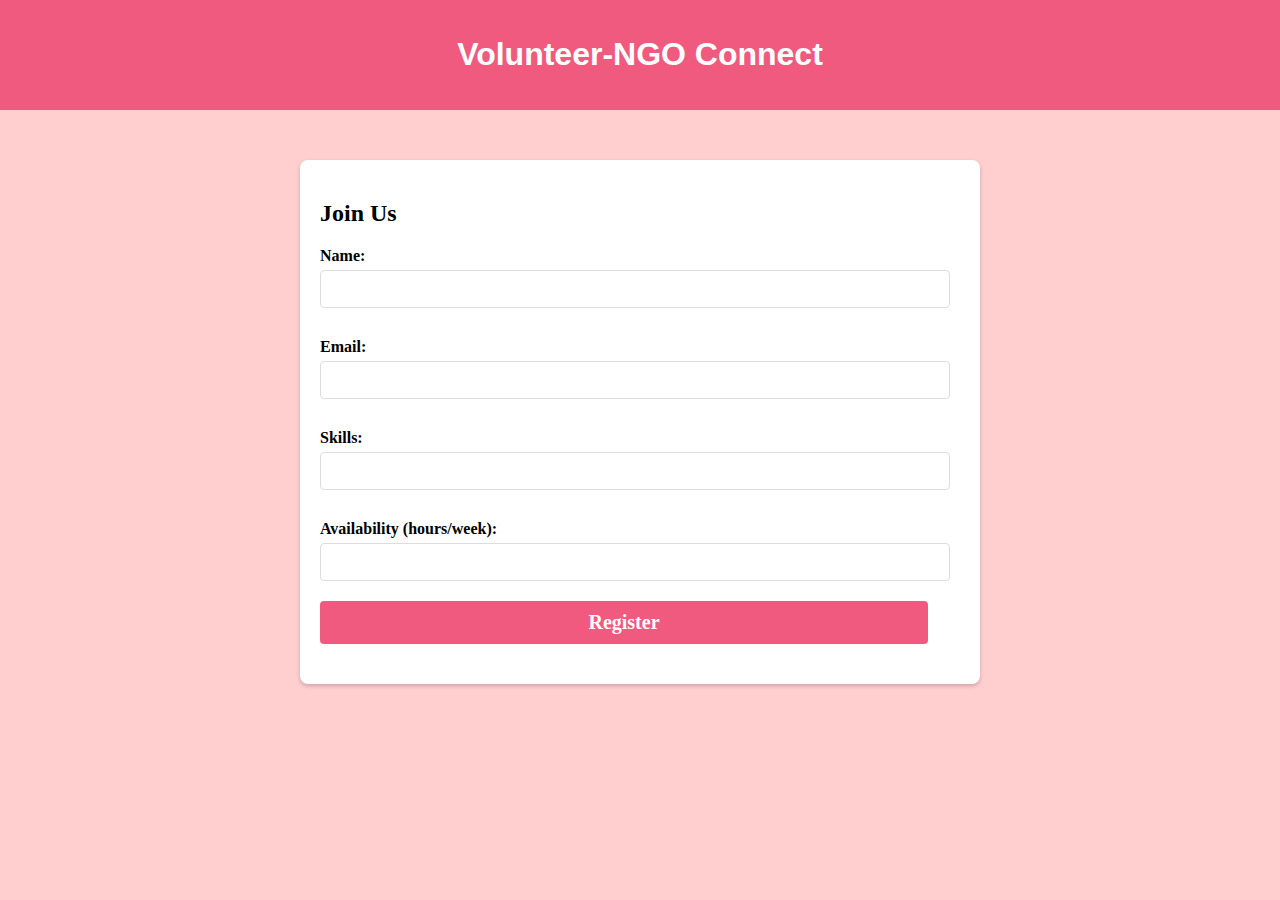
<file: index.html>
<!DOCTYPE html>
<html lang="en">
<head>
    <meta charset="UTF-8">
    <meta name="viewport" content="width=device-width, initial-scale=1.0">
    <title>Volunteer NGO   Platform</title>
    <link rel="stylesheet" href="/static/styles.css">
</head>
<body>
    <header>
        <h1>Volunteer-NGO Connect</h1>
    </header>
    <main>
        <div class="container">
            <h2>Join Us</h2>
            <form id="registrationForm">
                <label for="name">Name:</label>
                <input type="text" id="name" name="name" required>
                
                <label for="email">Email:</label>
                <input type="email" id="email" name="email" required>
                
                <label for="skills">Skills:</label>
                <input type="text" id="skills" name="skills" required>
                
                <label for="availability">Availability (hours/week):</label>
                <input type="number" id="availability" name="availability" required>
                
                <button type="submit">Register</button>
            </form>
        </div>
    </main>
</body>
</html>
</file>
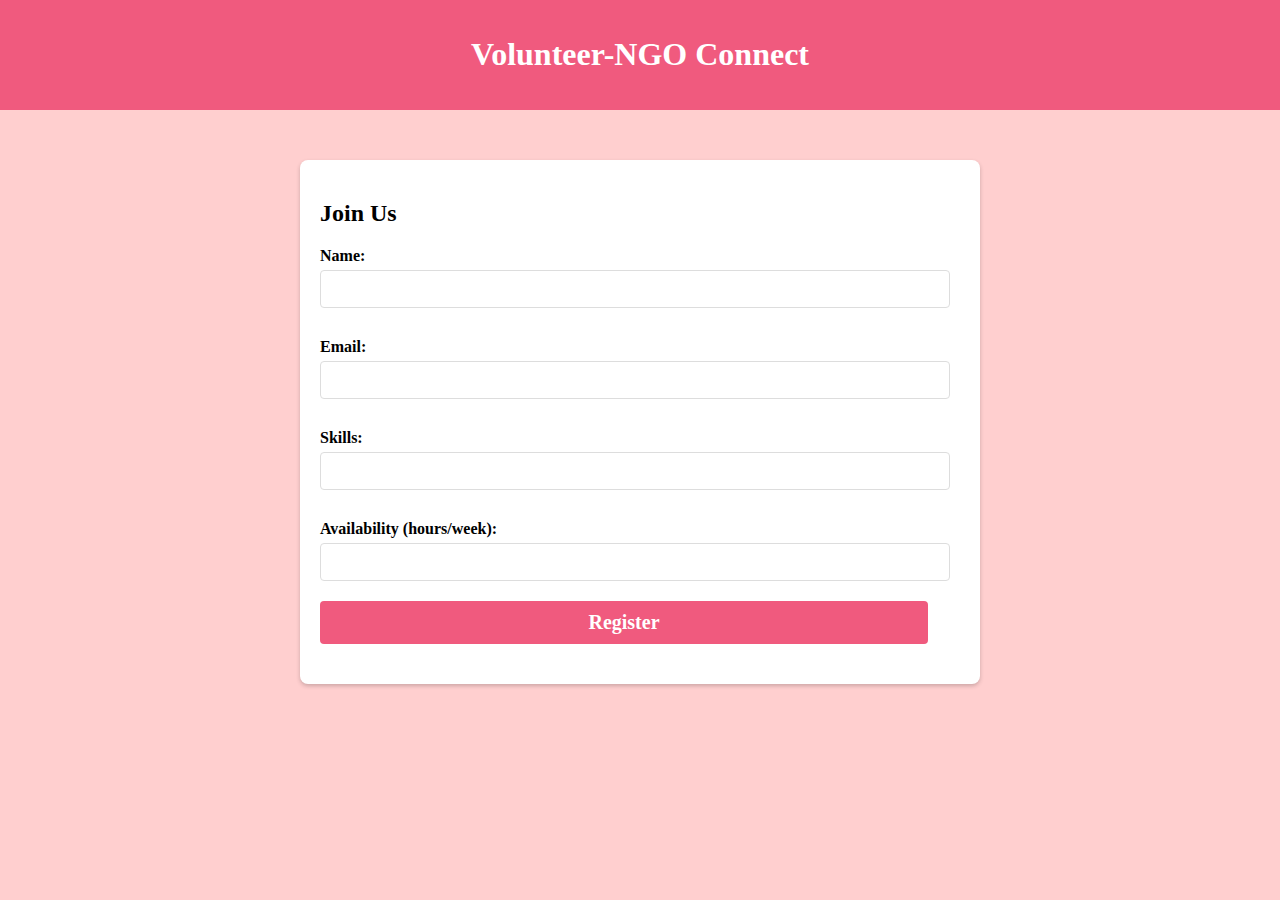
<file: template/index.html>
<!DOCTYPE html>
<html lang="en">
<head>
    <meta charset="UTF-8">
    <meta name="viewport" content="width=device-width, initial-scale=1.0">
    <title>Volunteer    NGOPlatform</title>
    <link rel="stylesheet" href="/static/styles.css">
</head>
<body>
    <header>
        <h1 class="merriweather-light">Volunteer-NGO Connect</h1>
    </header>
    <main>
        <div class="container">
            <h2>Join Us</h2>
            <form id="registrationForm">
                <label for="name">Name:</label>
                <input type="text" id="name" name="name" required>
                
                <label for="email">Email:</label>
                <input type="email" id="email" name="email" required>
                
                <label for="skills">Skills:</label>
                <input type="text" id="skills" name="skills" required>
                
                <label for="availability">Availability (hours/week):</label>
                <input type="number" id="availability" name="availability" required>
                
                <button type="submit">Register</button>
            </form>
        </div>
    </main>
</body>
</html>
</file>
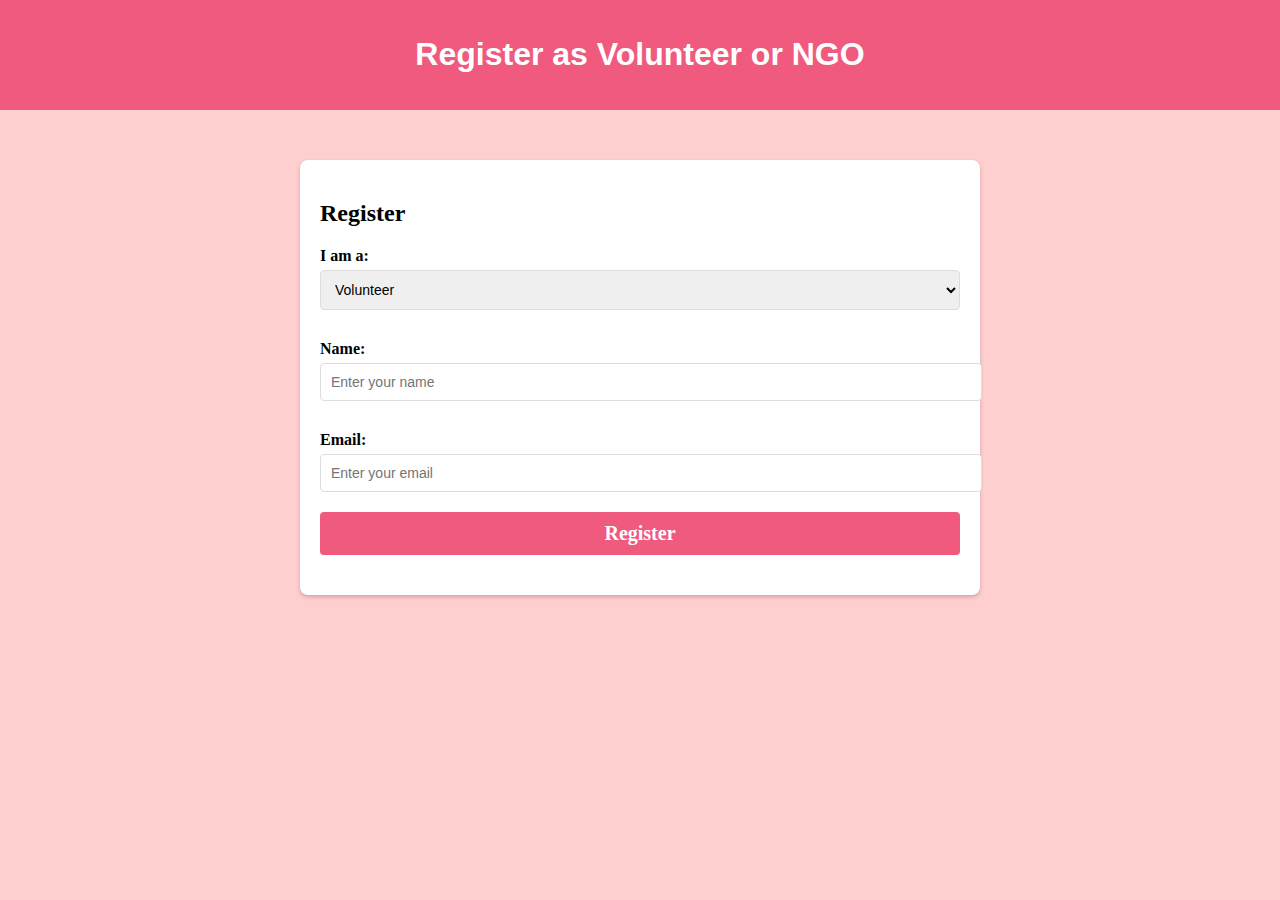
<file: template/register.html>
<!DOCTYPE html>
<html lang="en">

<head>
    <meta charset="UTF-8">
    <meta name="viewport" content="width=device-width, initial-scale=1.0">
    <title>Register - Volunteer-NGO Platform</title>
    <link rel="stylesheet" href="/static/register.css">
</head>

<body>
    <header>
        <h1>Register as Volunteer or NGO</h1>
    </header>

    <main>
        <div class="container">
            <h2>Register</h2>

            <form id="registerForm" action="/register" method="POST">
                <label for="userType">I am a:</label>
                <select id="userType" name="userType" required>
                    <option value="volunteer">Volunteer</option>
                    <option value="ngo">NGO</option>
                </select>

                <label for="name">Name:</label>
                <input type="text" id="name" name="name" placeholder="Enter your name" required>

                <label for="email">Email:</label>
                <input type="email" id="email" name="email" placeholder="Enter your email" required>

                <div id="volunteerFields">
                    <label for="skills">Skills:</label>
                    <input type="text" id="skills" name="skills" placeholder="e.g., Teaching, Cooking">

                    <label for="availability">Availability (hours/week):</label>
                    <input type="number" id="availability" name="availability" min="1" max="168" placeholder="Enter hours">
                </div>

                <div id="ngoFields" style="display: none;">
                    <label for="ngoRequirement">Requirement:</label>
                    <textarea id="ngoRequirement" name="ngoRequirement" placeholder="Describe your NGO's requirement"></textarea>
                </div>

                <button type="submit">Register</button>
            </form>
        </div>
    </main>

    <script>
        const userTypeSelect = document.getElementById('userType');
        const volunteerFields = document.getElementById('volunteerFields');
        const ngoFields = document.getElementById('ngoFields');

        userTypeSelect.addEventListener('change', (e) => {
            if (e.target.value === 'volunteer') {
                volunteerFields.style.display = 'block';
                ngoFields.style.display = 'none';
            } else if (e.target.value === 'ngo') {
                volunteerFields.style.display = 'none';
                ngoFields.style.display = 'block';
            }
        });
    </script>
</body>

</html>
</file>
<file: static/styles.css>
body {
    font-family: Arial, sans-serif;
    margin: 0;
    padding: 0;
    background-color:#FFCFCF;
}

header {
    background-color: #F05A7E;
    color: white;
    padding: 15px;
    text-align: center;
}

.merriweather-light {
    font-family: "Merriweather", serif;
    font-weight: 500;
    font-weight: bold;
    font-style: normal;
    text-shadow: 5px;
  }

.container {
    margin: 50px auto;
    padding: 20px;
    width: 50%;
    background: white;
    border-radius: 8px;
    box-shadow: 0 2px 4px rgba(0, 0, 0, 0.2);
    font-family: "Merriweather", serif;
    font-weight: 400;
    font-style: normal;
}


form label {
    display: block;
    margin: 10px 0 5px;
    font-weight: bold;
}

form input,
form select,
form textarea,
form button {
    width: 95%;
    padding: 10px;
    margin-bottom: 20px;
    border: 1px solid #ddd;
    border-radius: 4px;
    font-size: 14px;
}

form textarea {
    resize: none;
    height: 100px;
}

form button {
    background-color: #F05A7E;
    color: white;
    border: none;
    cursor: pointer;
    font-size: 20px;
    font-weight: bold;
    transition: background-color 0.3s ease;
    font-family: "Merriweather", serif;
    font-weight: 400;
    font-weight: bold;
}

form button:hover {
    background-color: #F075AA;
}

#volunteerFields,
#ngoFields {
    display: none;
}

#error-message {
    color: red;
    font-size: 14px;
    margin-top: -15px;
    margin-bottom: 20px;
}
</file>
<file: static/register.css>
body {
    font-family: Arial, sans-serif;
    margin: 0;
    padding: 0;
    background-color:#FFCFCF;
}

header {
    background-color: #F05A7E;
    color: white;
    padding: 15px;
    text-align: center;
}

.container {
    margin: 50px auto;
    padding: 20px;
    width: 50%;
    background: white;
    border-radius: 8px;
    box-shadow: 0 2px 4px rgba(0, 0, 0, 0.2);
    font-family: "Merriweather", serif;
    font-weight: 400;
    font-style: normal;
}


form label {
    display: block;
    margin: 10px 0 5px;
    font-weight: bold;
}

form input,
form select,
form textarea,
form button {
    width: 100%;
    padding: 10px;
    margin-bottom: 20px;
    border: 1px solid #ddd;
    border-radius: 4px;
    font-size: 14px;
}

form textarea {
    resize: none;
    height: 100px;
}

form button {
    background-color: #F05A7E;
    color: white;
    border: none;
    cursor: pointer;
    font-size: 20px;
    font-weight: bold;
    transition: background-color 0.3s ease;
    font-family: "Merriweather", serif;
    font-weight: 400;
    font-weight: bold;
}

form button:hover {
    background-color: #F075AA;
}

#volunteerFields,
#ngoFields {
    display: none;
}

#error-message {
    color: red;
    font-size: 14px;
    margin-top: -15px;
    margin-bottom: 20px;
}
</file>
